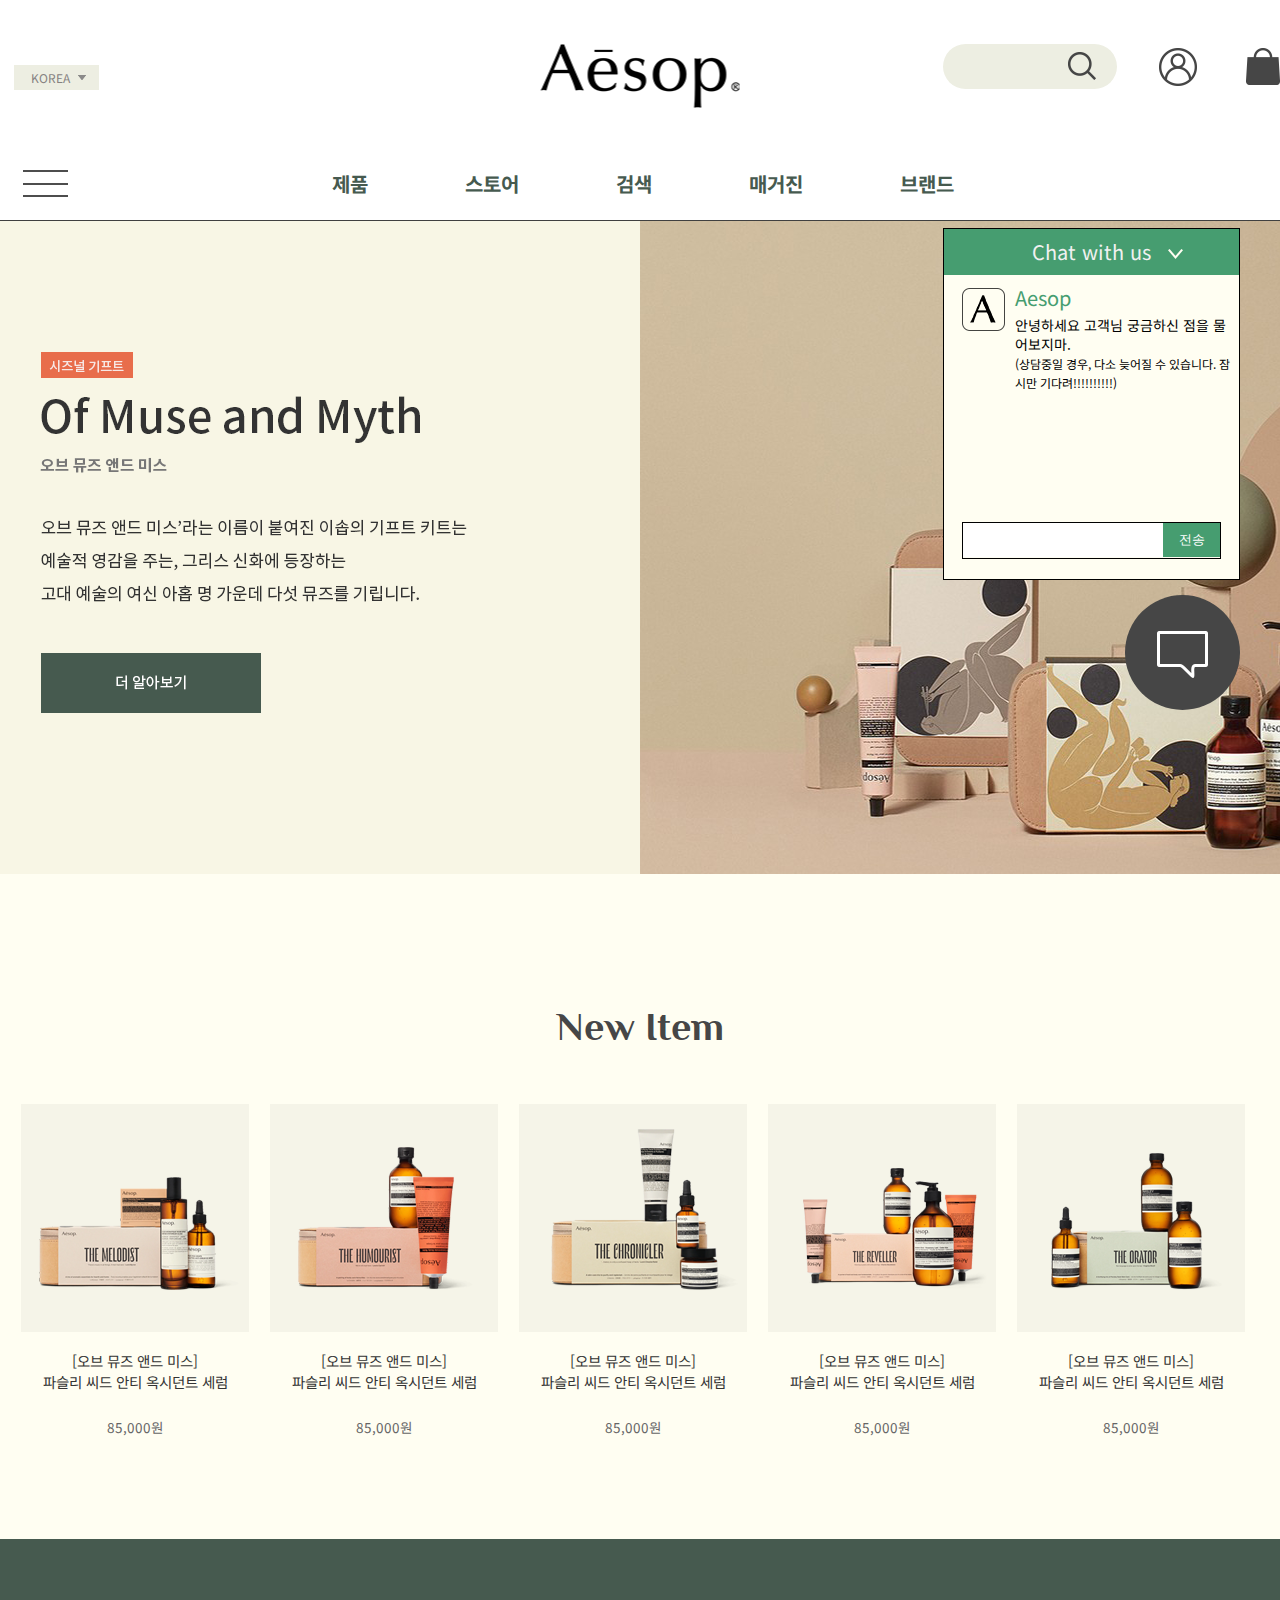
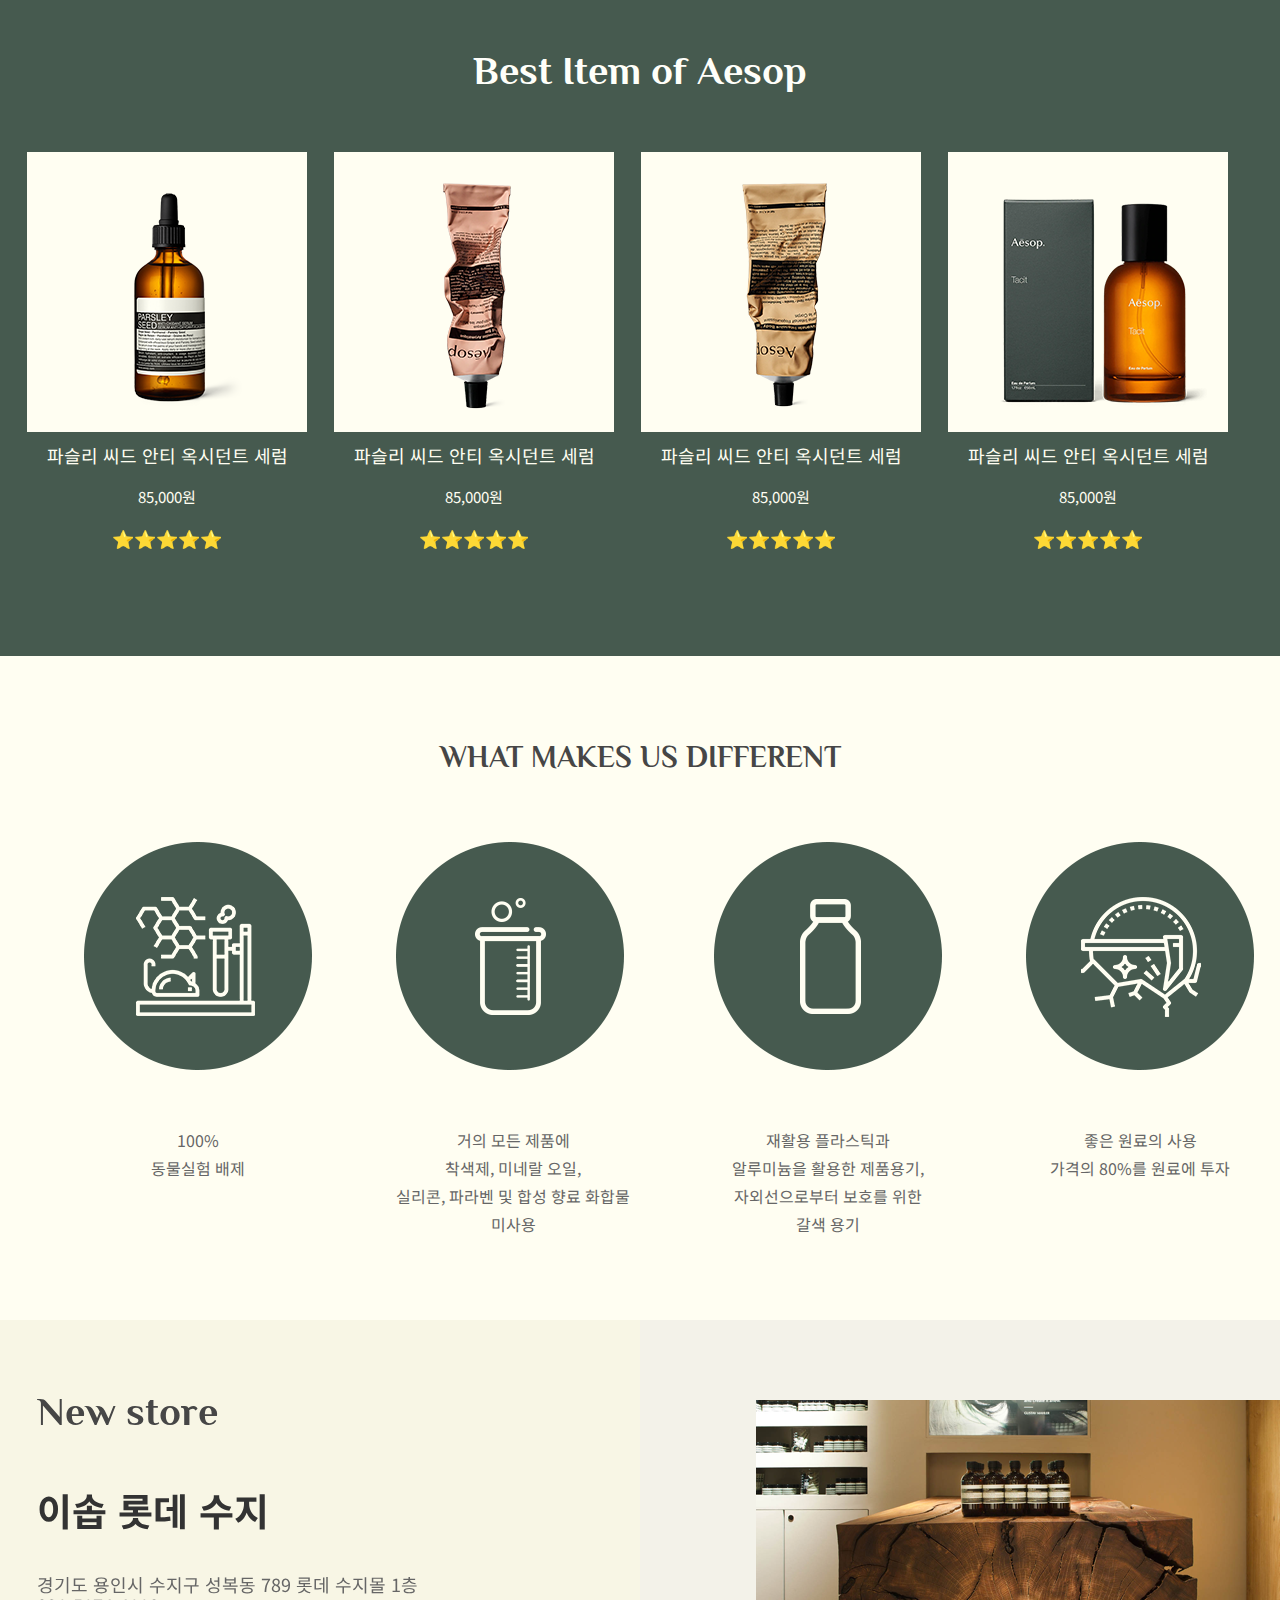
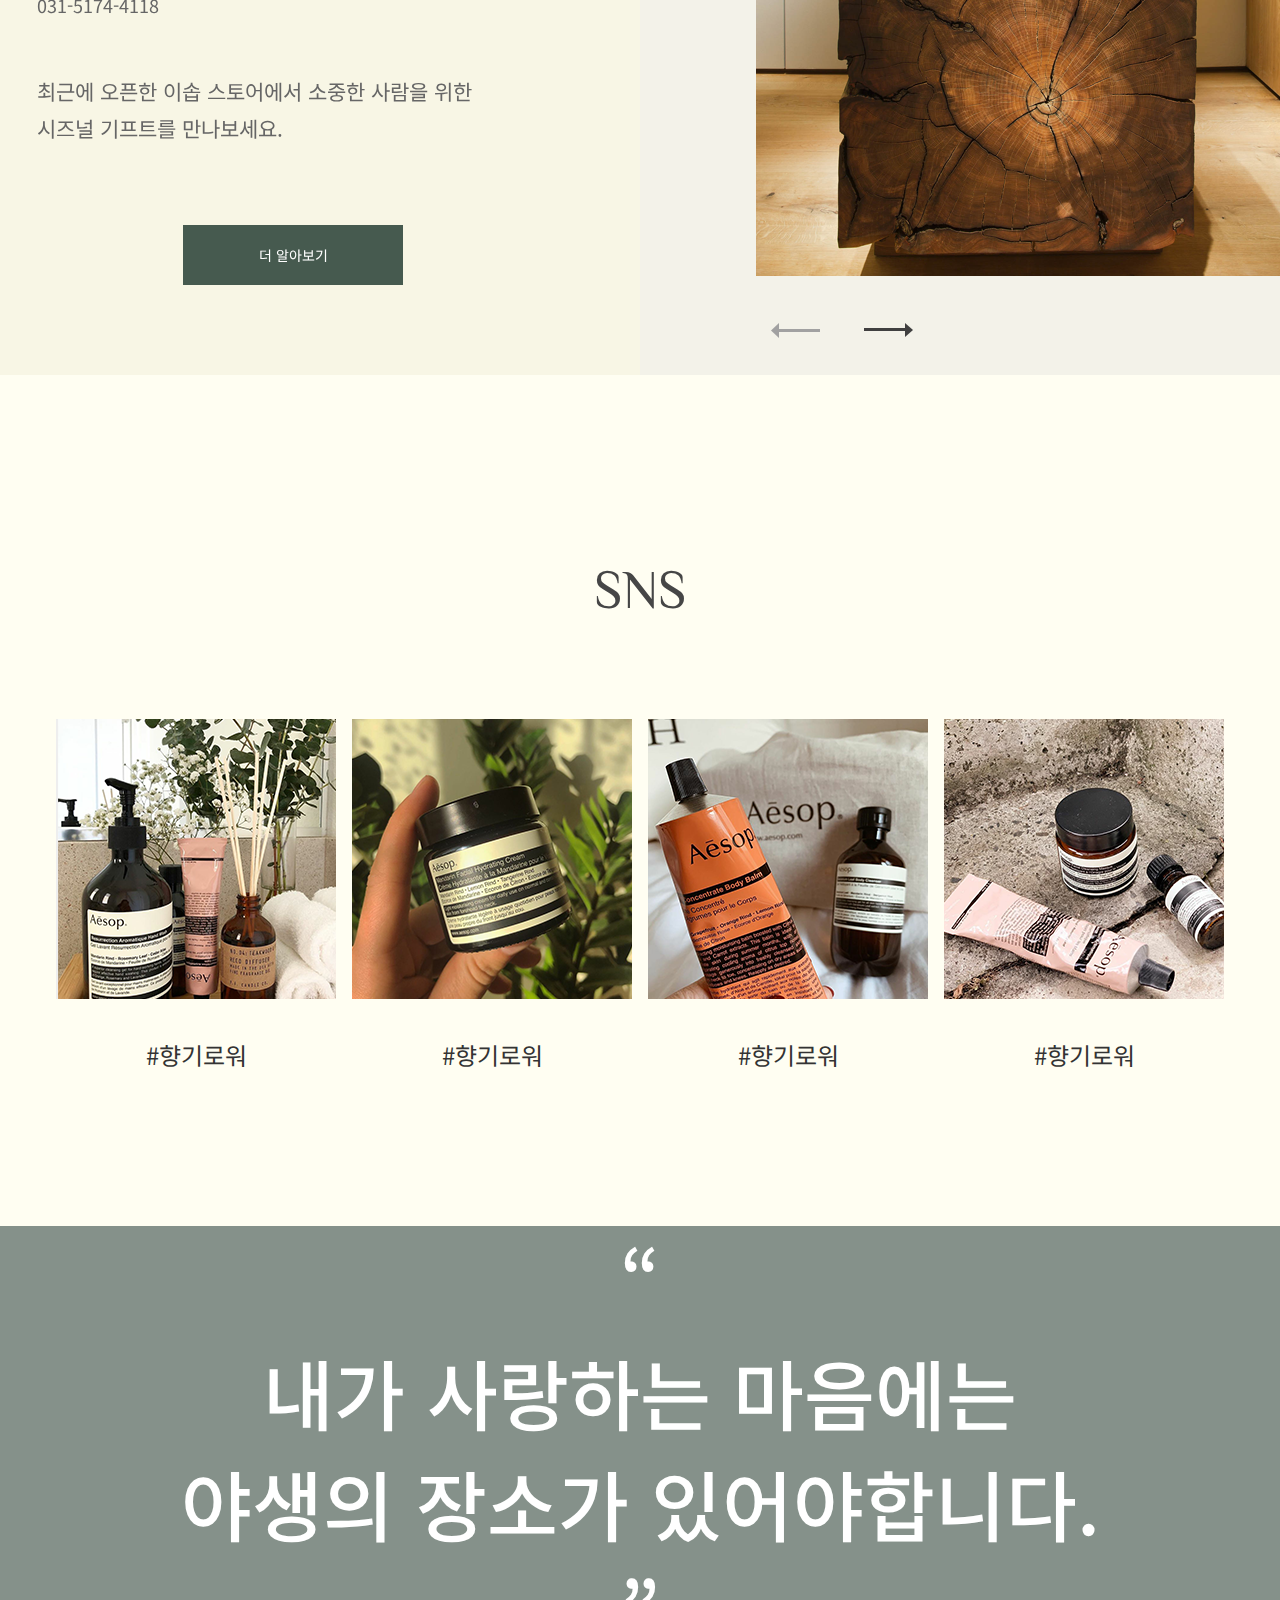
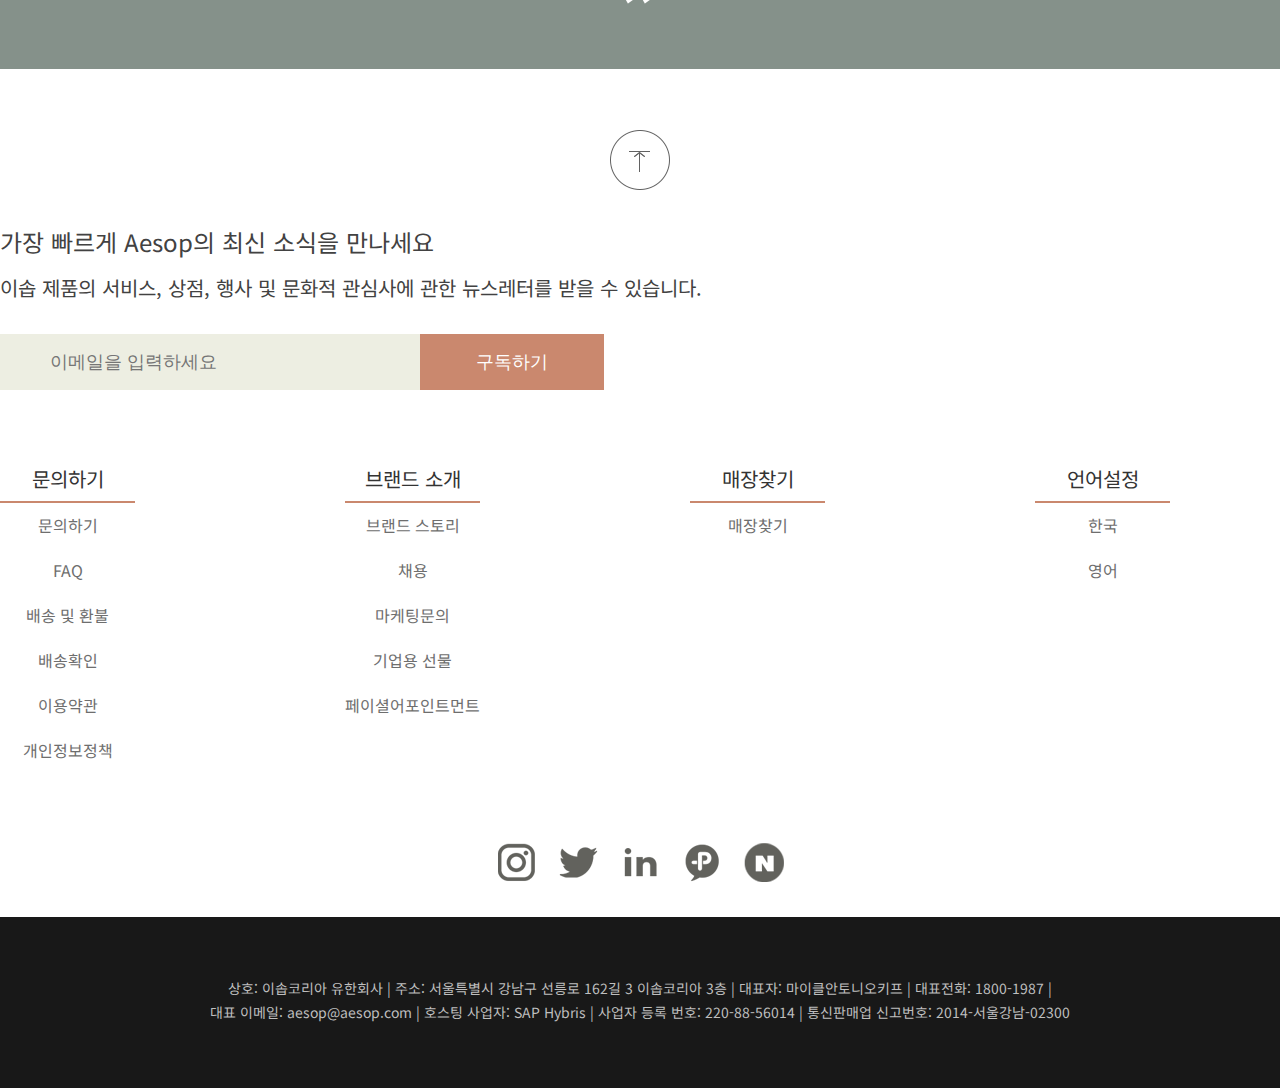
<file: index.html>
<!DOCTYPE html>
<html lang="ko">

<head>
    <meta charset="UTF-8">
    <meta http-equiv="X-UA-Compatible" content="IE=edge">
    <meta name="viewport" content="width=device-width, initial-scale=1.0">
    <title>Document</title>
    <link rel="stylesheet" href="css/common.css">
    <link rel="stylesheet" href="css/index.css">
</head>

<body>
    <div class='wrapper'>
        <header>
            <div class='header-top'>
                <div class='inner'>
                    <h1 class='logo'><a href="index.html">이숍</a></h1>
                    <div class='lang-area'>
                        <ul class='lang-list'>
                            <li><a href="#">korea</a></li>
                            <li class='blind'><a href="#">eng</a></li>
                        </ul>
                    </div><!-- //언어 -->
                    <div class='topmenu-area'>
                        <div class='top-search-area'>
                            <input type="text" id='searchBox'>
                            <label for="searchBox">검색</label>
                        </div>
                        <ul class='util-list'>
                            <li><a href="#">mypage</a></li>
                            <li><a href="#">cart</a></li>
                        </ul>
                    </div><!-- //탑메뉴 -->
                </div><!-- //inner -->
            </div><!-- //해더top-->
            <div class='header-bottom'>
                <div class='inner'>
                    <button id='allMenuBtn'>전체메뉴</button>
                    <ul class='gnb'>
                        <li><a href="#">제품</a></li>
                        <li><a href="#">스토어</a></li>
                        <li><a href="#">검색</a></li>
                        <li><a href="#">매거진</a></li>
                        <li><a href="#">브랜드</a></li>
                    </ul><!-- //gnb -->
                    <div class='allmenu-area'>
                        <ul class='allmenu-list'>
                            <li class='dep1'>
                                <a href="#">스킨</a>
                                <ul class="dep2">
                                    <li><a href="#">클렌저</a></li>
                                    <li><a href="#">각질제거</a></li>
                                    <li><a href="#">트리트먼트&마스크</a></li>
                                    <li><a href="#">토너</a></li>
                                    <li><a href="#">하이트레이터</a></li>
                                    <li><a href="#">립&아이</a></li>
                                    <li><a href="#">쉐이빙</a></li>
                                    <li><a href="#">선케어/SPF</a></li>
                                </ul>
                            </li><!-- //스킨 -->
                            <li class="dep1">
                                <a href="#">헤어</a>
                                <ul class="dep2">
                                    <li><a href="#">샴푸</a></li>
                                    <li><a href="#">컨디셔너</a></li>
                                    <li><a href="#">트리트먼트</a></li>
                                    <li><a href="#">그루밍</a></li>
                                </ul>
                            </li>
                            <li class="dep1">
                                <a href="#">바디&핸드</a>
                                <ul class="dep2">
                                    <li><a href="#">핸드및바디케어</a></li>
                                    <li><a href="#">기프트</a></li>
                                    <li><a href="#">핸드</a></li>
                                    <li><a href="#">바디</a></li>
                                    <li><a href="#">퍼스널케어</a></li>
                                </ul>
                            </li>
                            <li class="dep1">
                                <a href="#">홈제품</a>
                                <ul class="dep2">
                                    <li><a href="#">홈</a></li>
                                    <li><a href="#">문화</a></li>
                                </ul>
                            </li>
                            <li class="dep1">
                                <a href="#">키트&여행</a>
                                <ul class="dep2">
                                    <li><a href="#">시즈널 기프트 키트</a></li>
                                    <li><a href="#">페이스</a></li>
                                    <li><a href="#">핸드&바디</a></li>
                                    <li><a href="#">여행</a></li>
                                    <li><a href="#">남성</a></li>
                                </ul>
                            </li>
                            <li class="dep1">
                                <a href="#">기프트 가이드</a>
                                <ul class="dep2">
                                    <li><a href="#">시즈널 기프트 키트</a></li>
                                    <li><a href="#">이솝에서 사랑받는제품</a></li>
                                    <li><a href="#">작은 제스처</a></li>
                                    <li><a href="#">관대한 선물</a></li>
                                    <li><a href="#">향기로운 제품</a></li>
                                    <li><a href="#">나를 위한 선물</a></li>
                                </ul>
                            </li>
                        </ul><!-- //allmenu-list -->
                    </div><!-- //allmenu-area -->
                </div><!-- //inner -->
            </div><!-- //해더bt -->
        </header>
        <section class="contents-area" id="main">
            <div class="mainbanner">
                시즈넉 기프트
                오브뮤즈 앤드 미스
            </div>
            <!-- mainbanner -->
            <div class="new-item">
                <div class="inner">
                    <h2>New Item</h2>
                    <ul class="new1 cf">
                        <li><a href="#"><img src="img/main/new-1.png">
                                <p>[오브 뮤즈 앤드 미스]<br>
                                    파슬리 씨드 안티 옥시던트 세럼</p>
                                <p>85,000원</p>
                            </a>
                        </li>
                        <li><a href="#"><img src="img/main/new-2.png">
                                <p>[오브 뮤즈 앤드 미스]<br>
                                    파슬리 씨드 안티 옥시던트 세럼</p>
                                <p>85,000원</p>
                            </a>
                        </li>
                        <li><a href="#"><img src="img/main/new-3.png">
                                <p>[오브 뮤즈 앤드 미스]<br>
                                    파슬리 씨드 안티 옥시던트 세럼</p>
                                <p>85,000원</p>
                            </a>
                        </li>
                        <li><a href="#"><img src="img/main/new-4.png">
                            <p>[오브 뮤즈 앤드 미스]<br>
                                파슬리 씨드 안티 옥시던트 세럼</p>
                            <p>85,000원</p>
                            </a>
                        </li>
                        <li><img src="img/main/new-5.png">
                            <p>[오브 뮤즈 앤드 미스]<br>
                                파슬리 씨드 안티 옥시던트 세럼</p>
                            <p>85,000원</p>
                        </li>
                    </ul>
                </div>
            </div>
            <div class="product-best">
                <div class="inner">
                    <h2>Best Item of Aesop</h2>
                    <ul class="best1 cf">
                        <li>
                            <a href='#'><img src="img/main/best1.png">
                                <p>파슬리 씨드 안티 옥시던트 세럼</p>
                                <p>85,000원</p>
                                <p>⭐️⭐️⭐️⭐️⭐️</p>
                            </a>
                        </li>
                        <li>
                            <a href='#'><img src="img/main/best2.png">
                                <p>파슬리 씨드 안티 옥시던트 세럼</p>
                                <p>85,000원</p>
                                <p>⭐️⭐️⭐️⭐️⭐️</p>
                            </a>
                        </li>
                        <li>
                            <a href='#'><img src="img/main/best3.png">
                                <p>파슬리 씨드 안티 옥시던트 세럼</p>
                                <p>85,000원</p>
                                <p>⭐️⭐️⭐️⭐️⭐️</p>
                            </a>
                        </li>
                        <li>
                            <a href='#'><img src="img/main/best4.png">
                                <p>파슬리 씨드 안티 옥시던트 세럼</p>
                                <p>85,000원</p>
                                <p>⭐️⭐️⭐️⭐️⭐️</p>
                            </a>
                        </li>
                    </ul>
                </div>
            </div>
            <!-- product-best -->
            <div class="product-different">
                <div class="inner">
                    <h2>WHAT MAKES US DIFFERENT</h2>
                    <ul class="different cf">
                        <li>
                            <a href='#'><img src="img/main/whatmake1.png">
                                <p>100% <br>
                                    동물실험 배제</p>
                            </a>
                        </li>
                        <li>
                            <a href='#'><img src="img/main/whatmake2.png">
                                <p>거의 모든 제품에 <br>
                                    착색제, 미네랄 오일,<br>
                                    실리콘, 파라벤 및 합성 향료 화합물 <br>
                                    미사용 </p>
                            </a>
                        </li>
                        <li>
                            <a href='#'><img src="img/main/whatmake3.png">
                                <p>재활용 플라스틱과 <br>
                                    알루미늄을 활용한 제품용기, <br>
                                    자외선으로부터 보호를 위한 <br>
                                    갈색 용기</p>
                            </a>
                        </li>
                        <li>
                            <a href='#'><img src="img/main/whatmake4.png">
                                <p>좋은 원료의 사용<br>
                                    가격의 80%를 원료에 투자</p>
                            </a>
                        </li>
                    </ul>
                </div>
            </div>
            <!-- different -->
            <div class="store">
                <div class="right-bg"></div>
                <div class="inner">
                    <div class="store-left">
                        <h2>New store</h2>
                        <p>이솝 롯데 수지</p>
                        <p>경기도 용인시 수지구 성복동 789 롯데 수지몰 1층<br>
                            031-5174-4118</p>
                        <p>최근에 오픈한 이솝 스토어에서 소중한 사람을 위한<br> 
                            시즈널 기프트를 만나보세요.</p>
                        <a href="#" class="new-store-more">더 알아보기</a>
                    </div>
                    <div class="store-right">
                        <div class="store-right">
                            <div class="store-slide-box">
                                <div class="slide-img">
                                    <img src="img/main/store-slier1.png" alt="">
                                </div><!-- image -->
                                <div class="slide-control">
                                    <button class="slide-prev-btn">prev</button>
                                    <button class="slide-next-btn">next</button>
                                </div>
                            </div>
                        </div>
                        
                    </div>
                </div>
            </div>
            <!-- store -->
            <div class="sns">
                <div class="inner">
                    <h2>SNS</h2>
                    <ul class="cf">
                        <li>
                            <a href="#"><img src="img/main/sns1.png"></a>
                            <p>#향기로워</p>
                        </li>
                        <li>
                            <a href="#"><img src="img/main/sns2.png"></a>
                            <p>#향기로워</p>
                        </li>
                        <li>
                            <a href="#"><img src="img/main/sns3.png"></a>
                            <p>#향기로워</p>
                        </li>
                        <li>
                            <a href="#"><img src="img/main/sns4.png"></a>
                            <p>#향기로워</p>
                        </li>
                    </ul>
                </div> 
            </div>
            <!-- sns -->
            <div class="comment">
                <div class="inner">
                    <h1>“<br>내가 사랑하는 마음에는 <br>
                        야생의 장소가 있어야합니다.<br>”</h1>
                </div>
            </div>
            <!-- comment -->
            
        </section>
        <footer>
            <div class='footer-top'>
                <div class='inner'>
                    <button class="top-btn">위로가기</button>
                    <p>가장 빠르게 Aesop의 최신 소식을 만나세요</p>
                    <p>이솝 제품의 서비스, 상점, 행사 및 문화적 관심사에 관한 뉴스레터를 받을 수 있습니다.</p>
                    <div class="mail-box">
                        <form>
                            <fieldset>
                                <legend class="blind">메일링리스트</legend>
                                <input type="email" id="mail" placeholder="이메일을 입력하세요">
                                <input type="submit" value="구독하기">
                            </fieldset>
                        </form>
                    </div><!-- //mailbox -->
                    <div class='footer-menu cf'>
                        <dl>
                            <dt><a href="#">문의하기</a></dt>
                            <dd>
                                <ul>
                                    <li><a href="#">문의하기</a></li>
                                    <li><a href="#">FAQ</a></li>
                                    <li><a href="#">배송 및 환불</a></li>
                                    <li><a href="#">배송확인</a></li>
                                    <li><a href="#">이용약관</a></li>
                                    <li><a href="#">개인정보정책</a></li>
                                </ul>
                            </dd>
                        </dl>
                        <dl>
                            <dt><a href="#">브랜드 소개</a></dt>
                            <dd>
                                <ul>
                                    <li><a href="#">브랜드 스토리</a></li>
                                    <li><a href="#">채용</a></li>
                                    <li><a href="#">마케팅문의</a></li>
                                    <li><a href="#">기업용 선물</a></li>
                                    <li><a href="#">페이셜어포인트먼트</a></li>
                                </ul>
                            </dd>
                        </dl>
                        <dl>
                            <dt><a href="#">매장찾기</a></dt>
                            <dd>
                                <ul>
                                    <li><a href="#">매장찾기</a></li>
                                </ul>
                            </dd>
                        </dl>
                        <dl>
                            <dt> <a href="#">언어설정</a></dt>
                            <dd>
                                <ul>
                                    <li><a href="#">한국</a></li>
                                    <li><a href="#">영어</a></li>
                                </ul>
                            </dd>
                        </dl>
                    </div><!-- //푸터메뉴 -->
                    <div class='sns-area'>
                        <ul class='sns-list cf'>
                            <li><a href="#">instagram</a></li>
                            <li><a href="#">twitter</a></li>
                            <li><a href="#">in</a></li>
                            <li><a href="#">pinterest</a></li>
                            <li><a href="#">naverblog</a></li>
                        </ul>
                    </div><!-- //sns -->
                </div><!-- //inner -->
            </div><!-- 푸터탑 -->
            <div class='footer-bottom'>
                <div class='inner'>
                    <p>상호: 이솝코리아 유한회사 | 주소: 서울특별시 강남구 선릉로 162길 3 이솝코리아 3층 | 대표자: 마이클안토니오키프 | 대표전화: 1800-1987 | </p>
                    <p>대표 이메일: aesop@aesop.com | 호스팅 사업자: SAP Hybris | 사업자 등록 번호: 220-88-56014 | 통신판매업 신고번호: 2014-서울강남-02300</p>
                </div><!-- //inner -->
            </div><!-- //푸터하단 -->
            <div class='live-chat'>
                <button class="live-chat-btn">라이브쳇</button>
                <div class="chatbox">
                    <div class='chat-top-area'>
                        <p>Chat with us</p>
                    </div><!-- top -->
                    <div class='chat-mid-area'>
                        <h2><img src="img/chat-logg.png" alt="에이숍쳇"></h2>
                        <div class="chat_txt">
                            <p class="chat_name">Aesop</p>
                            <p class='chat-content1'>안녕하세요 고객님 궁금하신 점을 물어보지마.</p>
                            <p class='chat-content2'>(상담중일 경우, 다소 늦어질 수 있습니다. 잠시만 기다려!!!!!!!!!!)</p>
                        </div>
                    </div><!-- mid -->
                    <div class="chat-bottom">
                        <div class='chat-input-area'>
                            <label for="chatContents" class='blind'>상담쳇입력</label>
                            <input type="text" id="chatContents">
                            <button type='submit'>전송</button>
                        </div>
                    </div><!-- bottom -->
                </div><!-- //쳇박스 -->
            </div><!--//라이브쳇  -->
        </footer>
    </div>
</body>

</html>
</file>
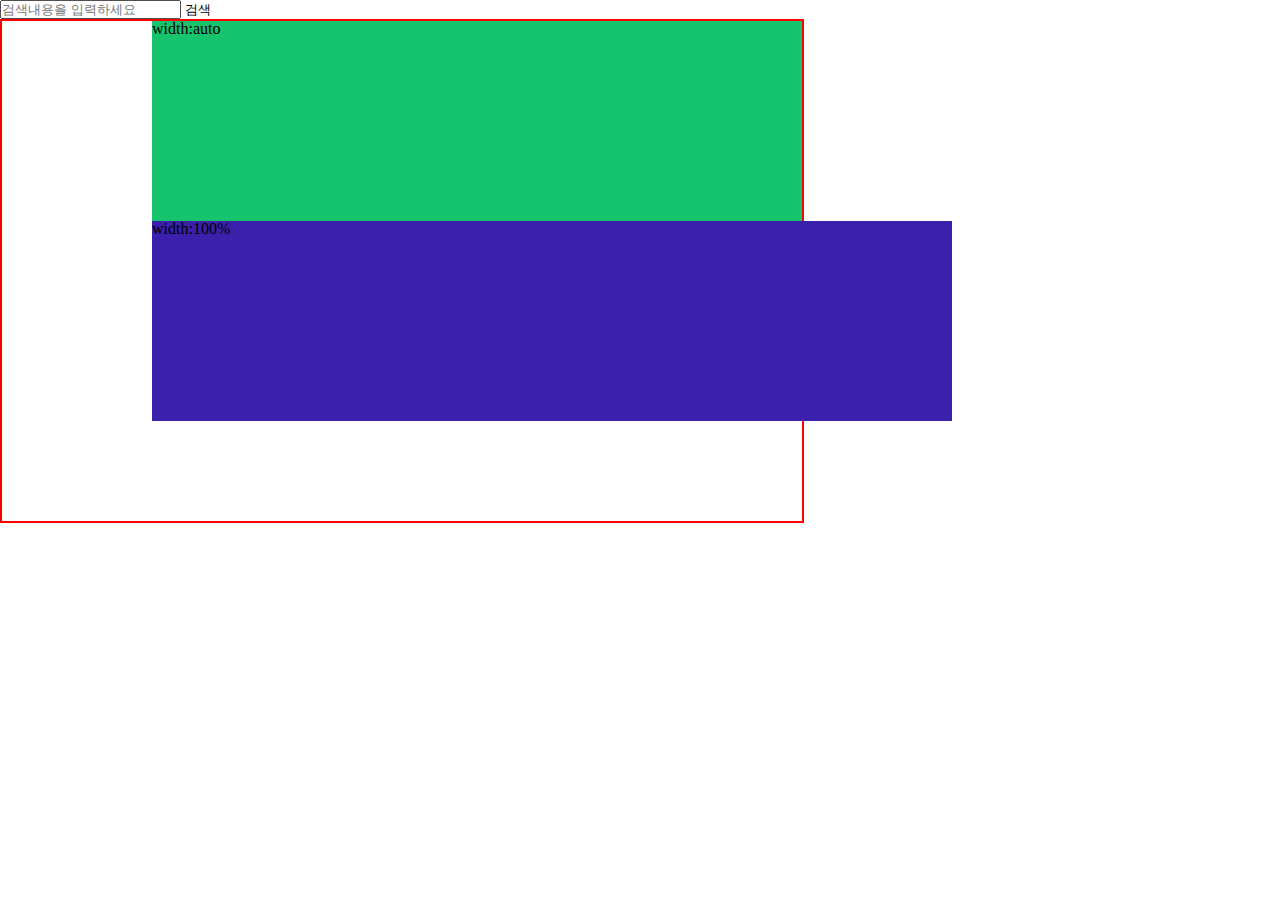
<file: ex2.html>
<!DOCTYPE html>
<html lang="ko">
<head>
    <meta charset="UTF-8">
    <meta http-equiv="X-UA-Compatible" content="IE=edge">
    <meta name="viewport" content="width=device-width, initial-scale=1.0">
    <title>Document</title>
    <link rel="stylesheet" href="css/reset.css">
    <style>
       
         
    </style>
</head>
<body>
    <div class="search-box">
        <input type="text" placeholder="검색내용을 입력하세요" id="searchTxt">
        <label for="searchTxt" class="blind">검색</label>
        <button>검색</button>
    </div>
    <div style="width:800px;height: 500px;border:2px solid red">
        <p class="box1" style="width: auto;height: 200px;background-color: rgb(21, 196, 108);margin-left: 150px">
            width:auto
        </p>
        <p class="box2" style="width: 100%;height: 200px;background-color: rgb(58, 32, 170);margin-left: 150px">
            width:100%
        </p>
    </div>
</body>
</html>
</file>
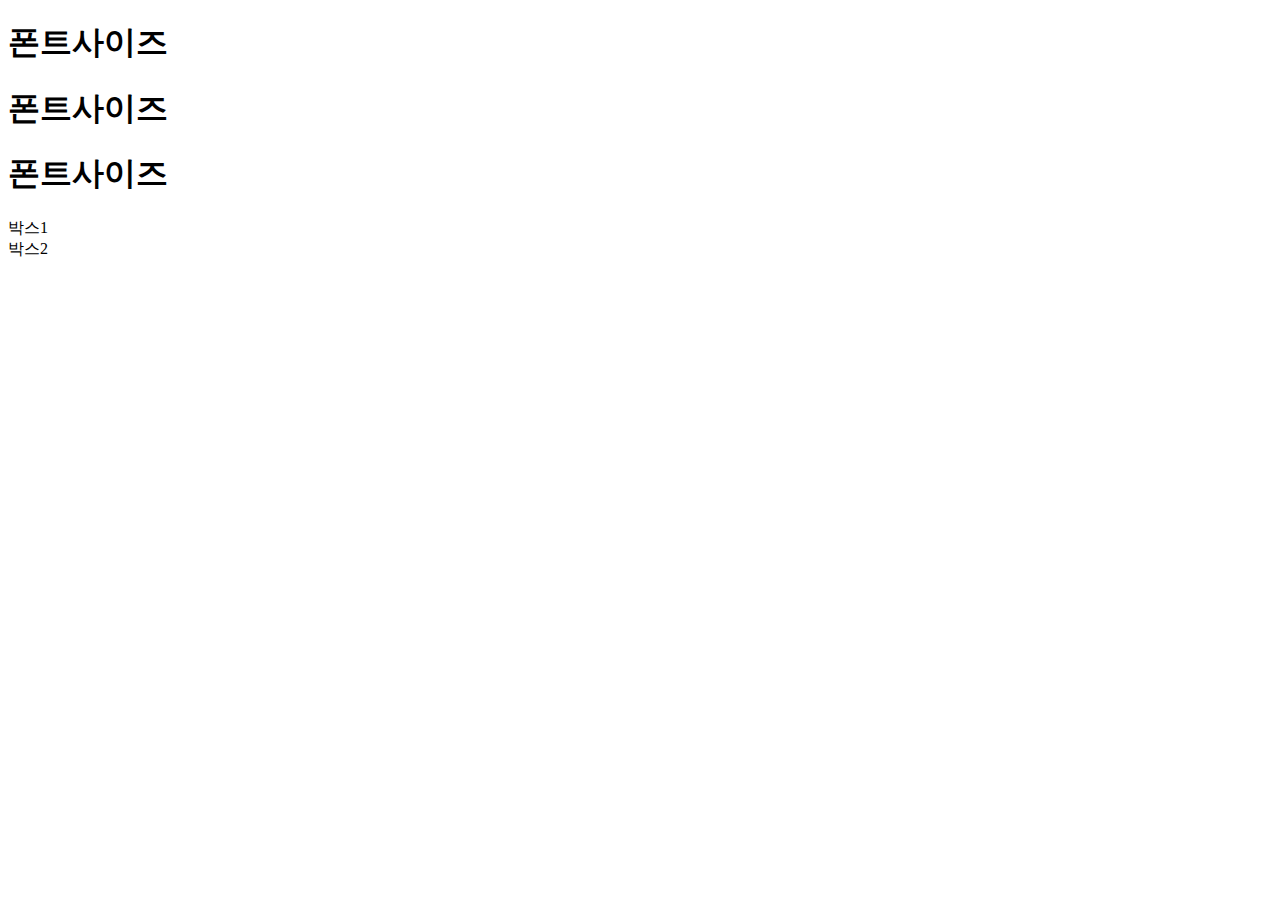
<file: ex3.html>
<!DOCTYPE html>
<html lang="ko">
<head>
    <meta charset="UTF-8">
    <meta http-equiv="X-UA-Compatible" content="IE=edge">
    <meta name="viewport" content="width=device-width, initial-scale=1.0">
    <title>Document</title>
    <style>
       
    </style>
</head>
<body>
    <h1 class="ex1">폰트사이즈</h1>
    <h1 class="ex2">폰트사이즈</h1>
    <h1 class="ex3">폰트사이즈</h1>
    <div class="box1">
        박스1
    </div>
    <div class="box2">
        박스2
    </div>
</body>
</html>
</file>
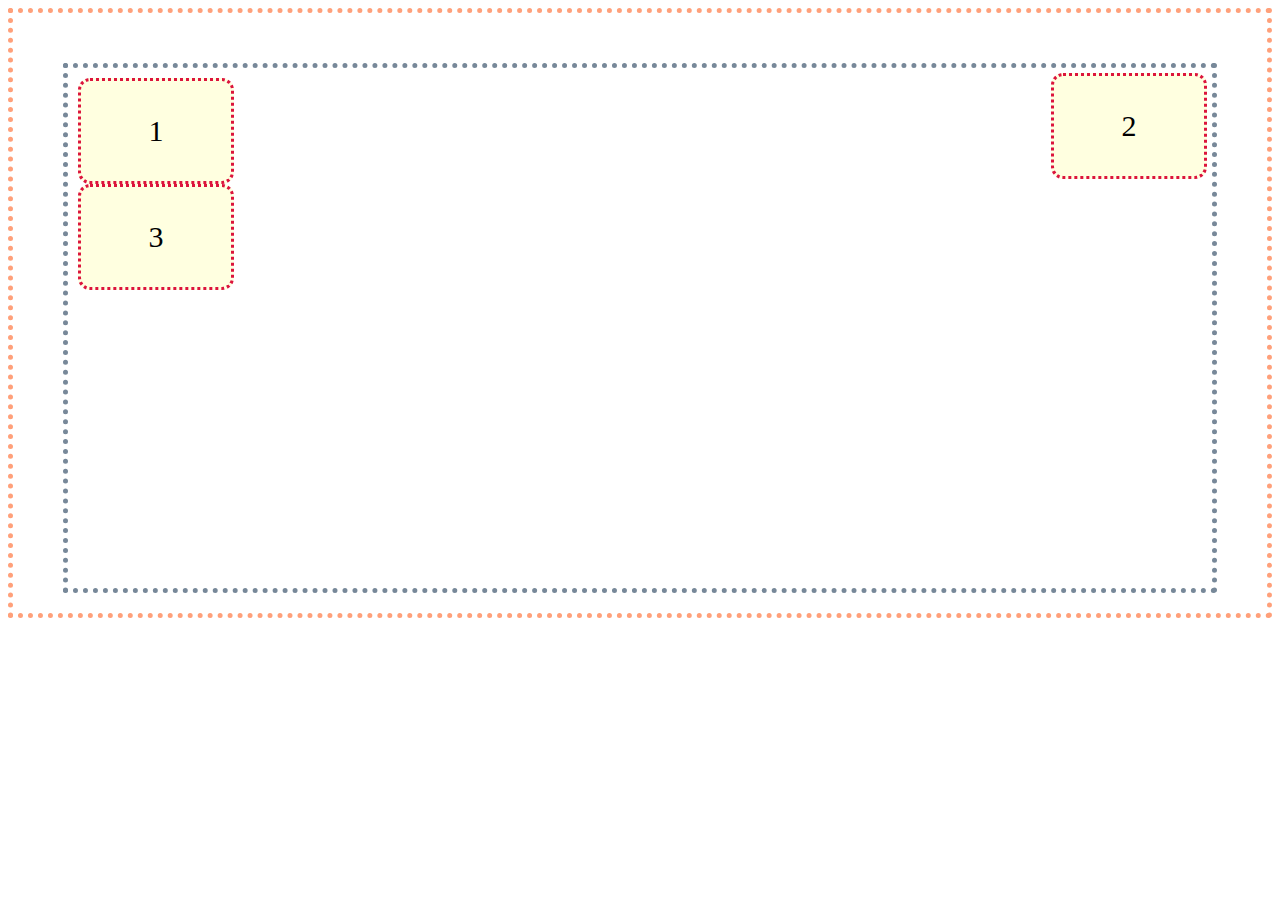
<file: float.html>
<!DOCTYPE html>
<html lang="en">
<head>
    <meta charset="UTF-8">
    <meta http-equiv="X-UA-Compatible" content="IE=edge">
    <meta name="viewport" content="width=device-width, initial-scale=1.0">
    <title>Document</title>
    <style>
        .grand-parent {
    /* 박스 스타일링 */
    height: 500px;
    border: 5px dotted lightsalmon;
    /* padding : border와 content사이에 주는 간격 */
    padding: 50px;
}

.parent {
    /* 박스 스타일링 */
    height: 500px;
    border: 5px dotted lightslategray;
    padding: 10px;
}

.child {
    /* 박스 스타일링 */
    width: 150px;
    height: 100px;
    border: 3px dotted crimson;
    border-radius: 12px;
    background-color: lightyellow;

    /* 텍스트 정렬 */
    display: flex;
    justify-content: center;
    align-items: center;
    font-size: 30px;
}

/*  position: relative
-> element가 원래 본인 위치 기준으로 자리를 잡음 */

.parent {
    /*  parent(부모 요소)가 child(자식 요소)의 기준점이 됨 */
    position: relative;
}

/*  position : absolute */
.absolute {
    /* 부모 요소인 parent를 기준으로 위치가 결정된다. */
    position: absolute;
    top: 5px;
    right: 5px;
}
    </style>
</head>
<body>
    <div class="grand-parent">
        <div class="parent">
            <div class="child">1</div>
            <div class="child absolute">2</div>
            <div class="child">3</div>
        </div>
    </div>
</body>
</html>
</file>
<file: css/index.css>
/* main 관련 내용 */

.mainbanner {
    height: 653px;
    background: url(../img/main/mainbanner1.png) no-repeat center / cover;
    text-indent: -9999px;
    font-size: 0;
}

.store {
    height: 655px;
    background-color: #f8f6e5;
}

.store {
    height: 655px;
    background-color: #f8f6e5;
    position: relative;
}

.store .right-bg {
    position: absolute;
    left: 50%;
    top: 0;
    height: 655px;
    width: 50%;
    background-color: #f3f2e9;
}

.store .inner {
    z-index: 1000;
    position: relative;
}

.store .store-left {
    width: 50%;
    height: 655px;
    float: left;
    padding-top: 69px;
    box-sizing: border-box;/* 이거 안하면 간격늘어남? 전체값에 포함되는 건가*/
    padding-left: 37px;
}
.store .store-left h2{font-size: 40px; line-height: 45px; color: #464646; font-weight: 700; font-family: 'Philosopher', serif; margin-bottom:40px;}

.store .store-left p:nth-of-type(1) {
    font-size: 38px;
    font-weight: bold;
    line-height: 1.88;
    text-align: left;
    color: #333;
}
.store .store-left p:nth-of-type(2){
    font-size: 18px;
    line-height: 1.17;
    text-align: left;
    color: #666;
    margin-top: 29px;
    margin-bottom: 57px;
}
.store .store-left p:nth-of-type(3){
    font-size: 21px;
    line-height: 1.74;
    text-align: left;
    color: #666;
}

.store .store-left .new-store-more {
    display: block;
    width: 220px;
    height: 60px;
    color: #fff;
    font-size: 14px;
    line-height: 60px;
    text-align: center;
    background-color: #465a4f;
    margin-left: 146px;
    margin-top: 79px;
}

.store .store-right {
    width: 50%;
    height: 655px;
    float: left;
    padding-left: 58px;
    padding-top: 40px;
    box-sizing: border-box; /* 내몸이밀림 */
}
.store .store-right .slide-control {
    margin-top: 46px;
    margin-left: 15px;
}

.store .store-right .slide-control button {
    float: left;
    text-indent: -9999px;
    font-size: 0;
    width: 49px;
    height: 15px;
}

.store .store-right .slide-prev-btn {
    background: url(../img/main/prev-arrow.png) no-repeat;
    margin-right: 44px;
}

.store .store-right .slide-next-btn {
    background: url(../img/main/next-arrow.png) no-repeat;
}
.contents-area .new-item{
    background-color: #fffef2;
}

.contents-area .new-item .new1 li{
    float: left;
    padding-bottom: 92px;
}

.contents-area .new-item .inner h2{
    text-align: center;
    font-size: 40px;
    font-weight: bold;
    line-height: 1.13;
    text-align: center;
    color: #464646;
    font-family: Philosopher;
    padding-top: 130px;
    padding-bottom: 55px;
}

.contents-area .new-item .inner ul li{
    margin-left: 21px;
}

.contents-area .new-item .inner ul li p{
    padding-top: 17px;
    font-size: 14.5px;
    line-height: 1.45;
    text-align: center;
    color: #333;
}

.contents-area .new-item .inner ul li p:nth-of-type(2){
    font-size: 13.5px;
    line-height: 2.81;
    text-align: center;
    color: #666;
}
.product-best {
    background-color: #465a4f;   
}
.product-best h2{
    font-family: Philosopher;
    font-size: 40px;
    font-weight: bold;
    line-height: 1.13;
    text-align: center;
    color: #fffffa;
    padding-top: 109px;
    padding-bottom: 59px;
}

.product-best li{
    float:left;
    margin-left: 27px;
    padding-bottom: 95px;
}

.product-best li p{
    font-size: 18px;
    line-height: 2.5;
    text-align: center;
    color: #fffef2;
}

.product-best li p:nth-child(3){
    font-size: 15px;
    /* border: 3px solid red; */
}
.product-different{
    background-color: #fffef2    ;
}
.product-different h2 {
    font-family: Philosopher;
    font-size: 30px;
    font-weight: bold;
    line-height: 1.5;
    text-align: center;
    color: #464646;
    padding-top:79px;
    padding-bottom: 62px;
}
.product-different li {
    float:left;
    padding-left: 84px;
    padding-bottom: 82px;
}

.product-different li p{
    padding-top: 55px;
    font-size: 16px;
    line-height: 1.75;
    text-align: center;
    color: #666;
}

.sns {
    background-color: #fffef2    ;
}

.sns .inner h2{
    font-family: Philosopher;
    font-size: 53px;
    line-height: 0.85;
    text-align: center;
    color: #464646;
    padding-top: 193px;
    padding-bottom: 66.2px;
}

.sns .inner ul li{
    float: left;
    padding-left: 16px;
}

.sns .inner ul{
    padding:40px;
}
.sns .inner ul li p{
font-size: 24px;
line-height: 1.88;
text-align: center;
color: #333;
padding-top: 31.7px;
padding-bottom: 109px;
}

.comment {
    background-color: #85918a    ;
}
.comment h1{
    font-size: 77px;
    font-weight: 500;
    line-height: 1.44;
    text-align: center;
    color: #fff;
}
</file>
<file: css/common.css>
@import url(reset.css);
@import url('https://fonts.googleapis.com/css2?family=Noto+Sans+KR:wght@400;500;700&family=Philosopher:wght@400;700&display=swap');

/* 
font-family:'Noto Sans KR', sans-serif;
font-family:'Philosopher', sans-serif;
*/
body {
  font-family: 'Noto Sans KR', sans-serif;
}

.wrapper {
  width: 100%;
  min-width: 1280px;
}

.inner {
  width: 1280px;
  margin: auto;
}

/* header */
.header-top {
  height: 170px;
  padding-top: 44px;
  box-sizing: border-box;
}

.header-top .inner {
  position: relative;
}

.header-top .logo {
  position: absolute;
  left: 50%;
  transform: translateX(-50%);
}

.header-top .logo a {
  display: block;
  width: 199px;
  height: 64px;
  background: url(../img/logo.png) no-repeat;
  text-indent: -9999px;
  font-size: 0;
}

.lang-area {
  float: left;
  background-color: #edeee2;
  color: #858181;
  font-size: 12px;
  width: 85px;
  height: 25px;
  line-height: 25px;
  margin-left: 14px;
  margin-top: 21px;
  text-transform: uppercase;
  position: relative;
}

.lang-area ::after {
  /* 선생님 포지션 핼프!!!!!!!! */
  content: '';
  position: absolute;
  width: 8px;
  height: 5px;
  background: url(../img/lang_bullet.png) no-repeat;
  right: 13px;
  top: 10px;
}

.lang-list li {
  height: 25px;
  background: #edeee2;
  line-height: 25px;
  padding-left: 17px;
}

.topmenu-area {
  float: right;
}

.top-search-area {
  float: left;
  width: 174px;
  height: 45px;
  background-color: #edeee2;
  border-radius: 24px;
  position: relative;
}

.top-search-area #searchBox {
  border: none;
  height: 40px;
  width: 105px;
  margin-left: 26px;
  background-color: #edeee2;
  margin-top: 2.5px;
  /* outline: none; */
}

.top-search-area label {
  display: block;
  width: 28px;
  height: 28px;
  background: url(../img/search-btn.png) no-repeat;
  text-indent: -9999px;
  font-size: 0;
  position: absolute;
  right: 21px;
  top: 8px;
}

.util-list {
  float: left;
}

.util-list li {
  float: left;
  margin-left: 42px;
  margin-top: 3.5px;
}

.util-list li>a {
  display: block;
  text-indent: -9999px;
  font-size: 0;
}

.util-list li:first-child>a {
  width: 38px;
  height: 38px;
  background: url(../img/mypage-icon.png) no-repeat;
}

.util-list li:last-child>a {
  /* 띄어쓰기 주의 */
  width: 34px;
  height: 37px;
  background: url(../img/cart-icon.png) no-repeat center;
}

.util-list li:last-child {
  margin-left: 49px;
}

.header-bottom {
  height: 50px;
  border-bottom: 1px solid #404040;
}

.header-bottom .inner {
  position: relative;
}


.header-bottom #allMenuBtn {
  float: left;
  background: url(../img/allmenu-btn.png) no-repeat;
  width: 45px;
  height: 27px;
  margin-left: 23px;
  border: none;
  text-indent: -9999px;
  font-size: 0;
}

.header-bottom #allMenuBtn:hover~.allmenu-area {
  display: block;
}

.gnb {
  float: left;
  margin-left: 264px;
}

.gnb>li {
  margin-right: 97px;
  float: left;
}

.gnb>li>a {
  height: 27px;
  line-height: 27px;
  font-size: 20px;
  font-weight: bold;
  color: #465a4f;
}

.allmenu-area {
  clear: both;
  position: absolute;
  left: 0;
  top: 50px;
  width: 100%;
  height: 357px;
  background-color: #fffef2;
  border: 1px solid #465a4f;
  /* border-top: none ; */
  cursor: pointer;
  display: none;
}

.allmenu-list .dep1 {
  float: left;
  border-right: 1px solid #465a4f;
  height: 357px;
}

.allmenu-list .dep1:nth-child(1) {
  width: 190px;
}

.allmenu-list .dep1:nth-child(2) {
  width: 145px;
}

.allmenu-list .dep1:nth-child(3) {
  width: 160px;
}

.allmenu-list .dep1:nth-child(4) {
  width: 140px;
}

.allmenu-list .dep1:nth-child(5) {
  width: 185px;
}

.allmenu-list .dep1:nth-child(6) {
  width: 210px;
}

.allmenu-list .dep1>a {
  display: block;
  font-size: 14px;
  font-weight: 700;
  line-height: 18px;
  color: #465a4f;
  margin: 26px 0;
  padding-left: 28px;
  position: relative;
  text-indent: 20px;
}

.allmenu-list .dep1>a::before {
  content: '';
  display: block;
  width: 8px;
  height: 8px;
  border: 50%;
  background-color: #465a4f;
  position: absolute;
  left: 28px;
  top: 50%;
  transform: translateY(-50%);
}

.allmenu-list .dep2>li>a {
  display: block;
  height: 28px;
  padding-left: 50px;
  line-height: 28px;
  font-size: 13px;
  color: #404040
}

.allmenu-list .dep2>li:hover>a {
  background-color: #465a4f;
  color: #fff;
}

/* footer */
.footer-top {
  padding-top: 61px;
}

.footer-top .top-btn {
  display: block;
  margin: auto;
  width: 60px;
  height: 60px;
  background: url(../img/footer-top-btn.png) no-repeat;
  text-indent: -9999px;
  font-size: 0;

}

.footer-top p:nth-of-type(1) {
  font-size: 24px;
  margin-top: 40px;
  color: #424242;
}

.footer-top p:nth-of-type(2) {
  font-size: 20px;
  margin-top: 24px;
  color: #424242;
  margin-bottom: 36px;
}

.footer-top .mail-box {
  width: 604px;
}

.footer-top .mail-box input {
  font-size: 18px;
  border: none;
  height: 56px;
}

.footer-top .mail-box input[type='email'] {
  padding-left: 50px;
  width: 420px;
  background-color: #edeee2;
  outline: none;
  box-sizing: border-box;
  float: left;
}

.footer-top .mail-box input[type='submit'] {
  background-color: #ca886e;
  ;
  width: 184px;
  color: #fff;
  float: left;
}

/* placeholder 컬러 */
/* .footer-top .mail-box input[type='email']::placeholder{color:red;} */

.footer-menu {
  margin-top: 66px;
}

.footer-menu dl {
  float: left;
  margin-right: 210px;
  width: 135px;
  text-align: center;
}

.footer-menu dl:last-child {
  margin-right: 0;
}

.footer-menu dl dt a {
  display: block;
  height: 45px;
  color: #333;
  font-size: 20px;
  line-height: 45px;
  border-bottom: 2px solid #ca886e;
}

.footer-menu dl dd a {
  font-size: 16px;
  color: #6e6e6e;
  line-height: 45px;
}

.sns-area {
  margin: 55px auto 35px;
  /*  @@@@@@@@@@@@@@@@@@@@@왜 이렇게 뜨는거 */
}

.sns-list {
  text-align: center;
}

.sns-list>li {
  display: inline-block;
  margin: 0 9px;
}

.sns-area .sns-list>li>a {
  display: block;
  width: 40px;
  height: 39px;
  text-indent: -9999px;
  font-size: 0;
}

.sns-area .sns-list>li:nth-child(1)>a {
  background: url(../img/sns-in.png) no-repeat center;
}

.sns-area .sns-list>li:nth-child(2)>a {
  background: url(../img/sns-tw.png) no-repeat center;
}

.sns-area .sns-list>li:nth-child(3)>a {
  background: url(../img/sns-iin.png) no-repeat center;
}

.sns-area .sns-list>li:nth-child(4)>a {
  background: url(../img/sns-p.png) no-repeat center;
}

.sns-area .sns-list>li:nth-child(5)>a {
  background: url(../img/sns-naver.png) no-repeat center;
}

.footer-bottom {
  background-color: #181818;
  color: #bebebe;
  padding-top: 59px;
  padding-bottom: 64px;

}

.footer-bottom .inner {
  /* border:3px solid blue; */
  line-height: 24px;
  font-size: 14px;
  text-align: center;
}

.live-chat {
  position: fixed;
  right: 40px;
  bottom: 190px;
  /* display: none; */
}

.live-chat-btn {
  display: block;
  text-indent: -9999px;
  background: url(../img/chat-open-btn.png) no-repeat center 36px #464646;
  width: 115px;
  height: 115px;
  border-radius: 50%;
}

.chatbox {
  position: absolute;
  right: 0;
  bottom: 130px;
  width: 295px;
  height: 350px;
  border: 1px solid black;
  background-color: #fffef2;
  /* display: none; */
}

.chat-top-area {
  height: 46px;
  background-color: #469d70;
  color: #f1f1f1;
  font-size: 20px;
  text-align: center;
  line-height: 45px;
  position: relative;
}

.chat-top-area p::after {
  content: '';
  display: block;
  width: 15px;
  height: 10px;
  background: url(../img/chat-bullte.png) no-repeat;
  position: absolute;
  right: 56px;
  top: 50%;
  transform: translateY(-30%);
}

.chat-mid-area {
  padding-left: 18px;
  padding-top: 13px;
  box-sizing: border-box;
  height: 247px;
}

.chatbox .chat-mid-area h2 {
  float: left;
}

.chatbox .chat-mid-area .chat_txt {
  float: left;
  width: 216px;
  padding-left: 10px;
}

.chatbox .chat-mid-area .chat_txt .chat_name {
  color: #469d70;
  font-size: 20px;
  margin-bottom: 8px;
}

.chatbox .chat-mid-area .chat_txt .chat-content1 {
  font-size: 14px;
  line-height: 19px;
}

.chatbox .chat-mid-area .chat_txt .chat-content2 {
  font-size: 12px;
  line-height: 19px;
}

.chatbox .chat-bottom {
  padding-left: 18px;
  box-sizing: border-box;
}

.chat-bottom .chat-input-area {
  width: 257px;
  height: 35px;
  border: 1px solid #000;
}

.chat-bottom .chat-input-area input[type='text'] {
  float: left;
  width: 200px;
  height: 34px;
  border: none;
}

.chat-bottom .chat-input-area button {
  float: left;
  background-color: #469d70;
  width: 57px;
  height: 34px;
  color: #fff;
}
</file>
